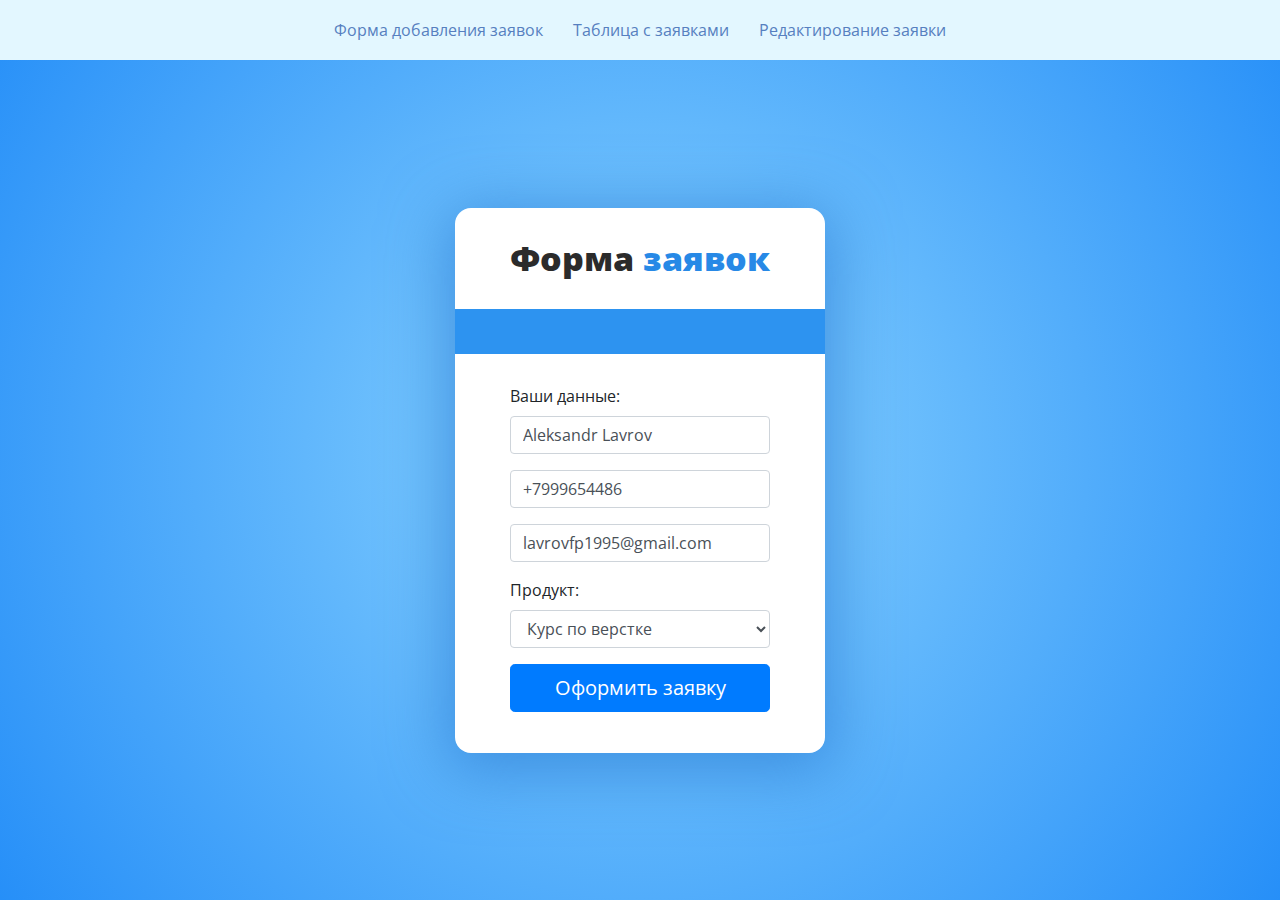
<file: index.html>
<!DOCTYPE html>
<html lang="ru">

<head>
	<meta charset="UTF-8">
	<title>01 - Форма</title>
	<link rel="stylesheet" href="css/bootstrap.min.css" />
	<link rel="stylesheet" href="css/main.css">
	<link href="https://fonts.googleapis.com/css?family=Open+Sans:400,600,700,800&amp;subset=cyrillic-ext" rel="stylesheet">
</head>

<body class="with-nav radial-bg flex-center">

	<!-- Навигация по проекту -->
	<nav class="project-nav">
		<div class="project-nav__links-wrapper">
			<a href="index.html">Форма добавления заявок</a>
			<a href="table.html">Таблица с заявками</a>
			<a href="edit.html">Редактирование заявки</a>
		</div>
	</nav>

	<!-- white-plate -->
	<div class="white-plate white-plate--payment">
		<div class="container-fluid">

			<!-- header -->
			<div class="white-plate__header text-center">
				<p class="white-plate__logo">
					<span>Форма</span> заявок
				</p>
			</div>
			<!-- // header -->

			<div class="white-plate__line-between white-plate__line-between--main"></div>

			<form id="form" method="POST" action="">
				<label>Ваши данные:</label>
				<div class="form-group">
					<input id="name" type="text" name="name" autocomplete="on" class="form-control" placeholder="Имя и Фамилия" required>
				</div>
				<div class="form-group">
					<input id="phone" type="text" name="phone" autocomplete="on" class="form-control" placeholder="Телефон">
				</div>
				<div class="form-group">
					<input id="email" type="email" name="email" autocomplete="on" class="form-control" placeholder="Email" required>
				</div>
				<div class="form-group">
					<label for="exampleFormControlSelect1">Продукт:</label>
					<select id="product" name="product" class="form-control" id="exampleFormControlSelect1">
						<option value="course-html">Курс по верстке</option>
						<option value="course-js">Курс по JavaScript</option>
						<option value="course-vue">Курс по VUE JS</option>
						<option value="course-php">Курс по PHP</option>
						<option value="course-wordpress">Курс по WordPress</option>
					</select>
				</div>
				<div class="form-group">
					<button type="submit" class="btn btn-lg btn-primary btn-block">Оформить заявку</button>
				</div>
			</form>

		</div>
	</div>
	<!-- // white-plate -->

	<!-- Модель -->
	<script src="./js/model.js" type="module"></script>

	<!-- Форма -->
	<script src="./js/form/form.test-data.js" type="module"></script>
	<script src="./js/form/form.view.js" type="module"></script>
	<script src="./js/form/form.controller.js" type="module" ></script>
</body>
</html>
</file>
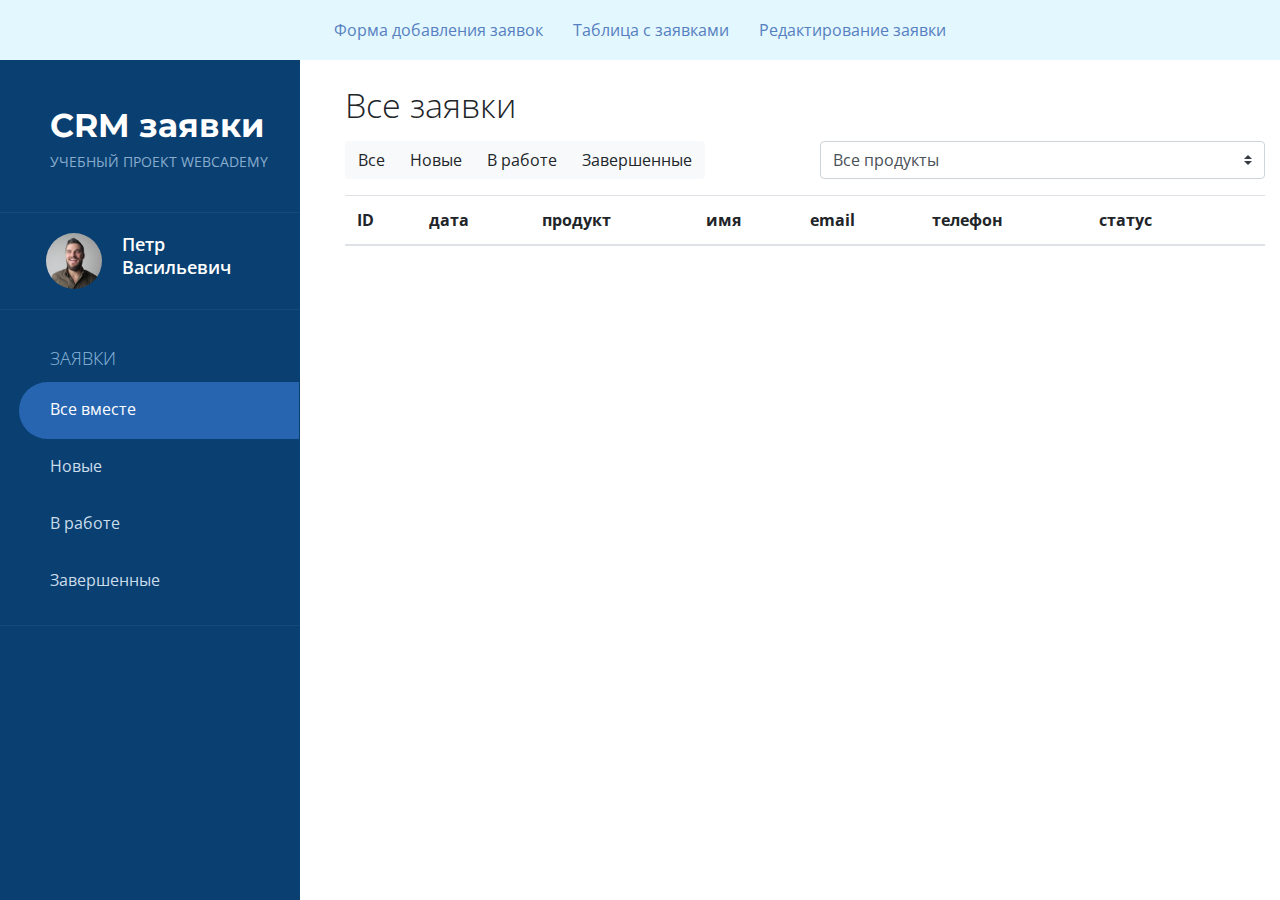
<file: table.html>
<!DOCTYPE html>
<html lang="ru">
	<head>
		<meta charset="UTF-8" />
		<title>02 - Таблица с заявками</title>
		<link rel="stylesheet" href="css/bootstrap.min.css" />
		<link rel="stylesheet" href="css/main.css" />
		<link
			href="https://fonts.googleapis.com/css?family=Open+Sans:300,400,600,700,800&amp;subset=cyrillic-ext"
			rel="stylesheet"
		/>
		<link
			href="https://fonts.googleapis.com/css?family=Montserrat:400,700&display=swap&subset=cyrillic-ext"
			rel="stylesheet"
		/>
	</head>

	<body class="with-nav body--dashboard">
		<!-- Навигация по проекту -->
		<nav class="project-nav">
			<div class="project-nav__links-wrapper">
				<a href="index.html">Форма добавления заявок</a>
				<a href="table.html">Таблица с заявками</a>
				<a href="edit.html">Редактирование заявки</a>
			</div>
		</nav>

		<!-- left-panel -->
		<div class="left-panel blue-skin">
			<!-- Logo -->
			<div class="left-panel__logo">
				<div class="left-panel__logo-title">CRM заявки</div>
				<div class="left-panel__logo-subtitle">учебный проект webcademy</div>
			</div>
			<!-- // Logo -->
			<!-- User -->
			<div class="left-panel__user clearfix">
				<div class="left-panel__user-photo">
					<img src="img/avatars/avatar-128.jpg" alt="Avatar" />
				</div>
				<div class="left-panel__user-name">Петр <br />Васильевич</div>
			</div>
			<!-- // User -->
			<!-- Navigation 1 -->
			<div class="left-panel__navigation">
				<div class="left-panel__navigation-title">Заявки</div>
				<ul>
					<li><a data-value="all" data-role="left-status" href="#" class="active">Все вместе</a></li>
					<li><a data-value="new" data-role="left-status" href="#" >Новые<div class="badge" id="badge-new">12</div></a></li>
					<li><a data-value="inwork" data-role="left-status" href="#">В работе</a></li>
					<li><a data-value="complete" data-role="left-status" href="#">Завершенные</a></li>
				</ul>
			</div>
			<!-- // Navigation 1 -->

		</div>
		<!-- // left-panel -->

		<!-- main-wrapper -->
		<div class="main-wrapper">
			<div class="container-fluid">
				<div class="admin-heading-1">Все заявки</div>

				<form action="">
					<!-- <div class="form-row"> -->
					<div class="row mb-3 justify-content-start">
						<!-- Col -->
						<div class="col">
							<div id="topStatusBar" class="btn-group" role="group" aria-label="...">
								<a href="#" class="btn btn-light" data-value="all">Все</a>
								<a href="#" class="btn btn-light" data-value="new">Новые</a>
								<a href="#" class="btn btn-light" data-value="inwork">В работе</a>
								<a href="#" class="btn btn-light" data-value="complete">Завершенные</a>
							</div>
						</div>
						<!-- // Col -->
						<!-- Col -->
						<div class="col">
							<select class="custom-select" id="productSelect">
								<option value="all" selected>Все продукты</option>
								<option value="course-html">Курс по верстке</option>
								<option value="course-js">Курс по JavaScript</option>
								<option value="course-vue">Курс по VUE JS</option>
								<option value="course-php">Курс по PHP</option>
								<option value="course-wordpress">Курс по WordPress</option>
							</select>
						</div>
						<!-- // Col -->
					</div>
				</form>

				<table class="table fs-14">
					<thead>
						<tr>
							<th>ID</th>
							<th>дата</th>
							<th>продукт</th>
							<th>имя</th>
							<th>email</th>
							<th>телефон</th>
							<th>статус</th>
							<th></th>
						</tr>
					</thead>
					<tbody id="tbody">
						<!-- <tr>
							<th scope="row">1</th>
							<td>01.04.2020</td>
							<td>Курс по верстке</td>
							<td>Петр Сергеевич</td>
							<td>info@inbox.ru</td>
							<td>+7 (909) 77-55-777</td>
							<td>
								<div class="badge badge-pill badge-danger">Новый</div>
							</td>
							<td>
								<a href="edit.html">Редактировать</a>
							</td>
						</tr> -->
						<!-- <tr>
							<th scope="row">2</th>
							<td>01.04.2020</td>
							<td>Курс по верстке</td>
							<td>Василий Петрович</td>
							<td>info@gmail.ru</td>
							<td>+7 (909) 77-55-777</td>
							<td>
								<div class="badge badge-pill badge-warning">В работе</div>
							</td>
							<td>
								<a href="edit.html">Редактировать</a>
							</td>
						</tr> -->
						<!-- <tr>
							<th scope="row">1</th>
							<td>01.04.2020</td>
							<td>Курс по верстке</td>
							<td>Николай Владимирович</td>
							<td>info@mail.ru</td>
							<td>+7 (909) 77-55-777</td>
							<td>
								<div class="badge badge-pill badge-success">Завершенный</div>
							</td>
							<td>
								<a href="edit.html">Редактировать</a>
							</td>
						</tr> -->
					</tbody>
				</table>
			</div>
		</div>
		<!-- // main-wrapper -->

		<!-- Модель -->
		<script src="./js/model.js" type="module"></script>

		<!-- Таблица -->
		<script src="./js/table/table.view.js" type="module"></script>
		<script src="./js/table/table.controller.js" type="module"></script>

	</body>
</html>
</file>
<file: css/main.css>
* {
	box-sizing: border-box;
}
html {
	height: 100%;
}
body {
	height: 100%;
	margin: 0;
	padding: 0;
	background: #fff;
	font-family: 'Open Sans', sans-serif;
}
.radial-bg {
	background: #2d77bb;
	background: radial-gradient(circle, #8dd5ff 0%, #268ff8 100%);
}
.flex-center {
	display: -webkit-box;
	display: flex;
	-webkit-box-align: center;
	align-items: center;
	-webkit-box-pack: center;
	justify-content: center;
}
.white-plate {
	background-color: #fff;
	border-radius: 16px;
	max-width: 1200px;
	margin-left: auto;
	margin-right: auto;
	padding-left: 40px;
	padding-right: 40px;
	padding-bottom: 55px;
	box-shadow: 0px 10px 62px 10px #133b9a;
}
.white-plate.white-plate--payment {
	max-width: 400px;
	padding-bottom: 25px;
	box-shadow: 0px 10px 62px 10px rgba(47, 128, 214, 0.71);
}
.white-plate__header {
	padding-top: 25px;
	padding-bottom: 25px;
}
.white-plate__logo {
	font-weight: 800;
	font-size: 34px;
	color: #2789e6;
	transition: 0.2s ease-in;
	margin: 0;
}
.white-plate__logo span {
	color: #2b2b2b;
}
@media (max-width: 576px) {
	.white-plate__logo {
		display: block;
		text-align: center;
	}
}
.white-plate__line-between {
	background-color: #2d93f0;
	height: 60px;
	margin-left: -55px;
	margin-right: -55px;
	margin-bottom: 40px;
}
.white-plate__line-between--main {
	background-color: #2d93f0;
	height: 45px;
	margin-bottom: 30px;
}
.body--dashboard {
	padding-left: 330px;
}
.left-panel {
	background-color: #094071;
	width: 300px;
	height: 100%;
	left: 0;
	top: 0;
	bottom: 0;
	color: #fff;
	position: fixed;
	z-index: 1;
}
.left-panel__logo {
	padding-top: 41px;
	padding-left: 50px;
	padding-bottom: 40px;
	border-bottom: 1px solid #14497a;
}
.left-panel__logo-title {
	font-family: 'Montserrat', sans-serif;
	color: #fff;
	font-size: 33px;
	font-weight: 700;
}
.left-panel__logo-subtitle {
	color: #8aacce;
	font-size: 14px;
	font-weight: 400;
	text-transform: uppercase;
}
.left-panel__user {
	padding-left: 46px;
	padding-right: 30px;
	padding-top: 20px;
	padding-bottom: 20px;
	border-bottom: 1px solid #14497a;
}
.left-panel__user-photo {
	width: 56px;
	height: 56px;
	border-radius: 80px;
	float: left;
	overflow: hidden;
}
.left-panel__user-photo img {
	max-width: 100%;
	height: auto;
}
.left-panel__user-name {
	font-size: 18px;
	line-height: 1.3;
	font-weight: 600;
	margin-left: 76px;
}
.left-panel__navigation {
	color: #cbdceb;
	font-size: 16px;
	padding-left: 50px;
	padding-top: 35px;
	padding-bottom: 15px;
	border-bottom: 1px solid #14497a;
}
.left-panel__navigation--no-line {
	border-bottom: none;
}
.left-panel__navigation-title {
	font-size: 18px;
	color: #8eb6da;
	font-weight: 200;
	margin-bottom: 10px;
	text-transform: uppercase;
}
.left-panel__navigation ul {
	margin: 0;
	padding: 0;
	list-style-type: none;
}
.left-panel__navigation ul li {
	margin: 0;
	padding: 0;
	margin-bottom: 0px;
}
.left-panel__navigation a {
	color: #cbdceb;
	display: block;
	width: 280px;
	position: relative;
	z-index: 2;
	transition: 250ms all ease-in;
	margin-left: -31px;
	padding-left: 31px;
	padding-top: 15px;
	padding-bottom: 18px;
	background-color: #094071;
	border-radius: 80px 0px 0px 80px;
	transition: 100ms all ease-out;
}
.left-panel__navigation a:hover,
.left-panel__navigation a.active {
	text-decoration: none;
	background-color: #2865b1;
	color: #fff;
}
.left-panel__navigation .badge {
	background-color: #2865b1;
	color: #fff;
	border-radius: 32px;
	padding: 6px 10px 5px;
	line-height: 1;
	font-size: 14px;
}
.left-panel__navigation .badge:first-child {
	margin-left: 5px;
}
.main-wrapper {
	margin-left: 0px;
	padding-top: 0px;
	padding-bottom: 20px;
}
.form-wrapper {
	max-width: 1200px;
	margin-left: auto;
	margin-right: auto;
}
.admin-heading-1 {
	font-size: 34px;
	font-weight: 200;
	margin: 20px 0 10px;
}
.badge {
	padding: 6px 10px 5px;
	font-size: 14px;
}
.mt-0 {
	margin-top: 0;
}
.mt-5 {
	margin-top: 5px;
}
.mt-10 {
	margin-top: 10px;
}
.mt-15 {
	margin-top: 15px;
}
.mt-20 {
	margin-top: 20px;
}
.mt-25 {
	margin-top: 25px;
}
.mt-30 {
	margin-top: 30px !important;
}
.mt-35 {
	margin-top: 35px;
}
.mt-40 {
	margin-top: 40px;
}
.mt-45 {
	margin-top: 45px;
}
.mt-50 {
	margin-top: 50px;
}
.mt-55 {
	margin-top: 55px;
}
.mt-60 {
	margin-top: 60px;
}
.mt-65 {
	margin-top: 65px;
}
.mt-70 {
	margin-top: 70px;
}
.mt-75 {
	margin-top: 75px;
}
.mt-80 {
	margin-top: 80px;
}
.mt-85 {
	margin-top: 85px;
}
.mt-90 {
	margin-top: 90px;
}
.mt-95 {
	margin-top: 95px;
}
.mt-100 {
	margin-top: 100px;
}
.mb-0 {
	margin-bottom: 0;
}
.mb-5 {
	margin-bottom: 5px;
}
.mb-10 {
	margin-bottom: 10px;
}
.mb-15 {
	margin-bottom: 15px !important;
}
.mb-20 {
	margin-bottom: 20px;
}
.mb-25 {
	margin-bottom: 25px;
}
.mb-30 {
	margin-bottom: 30px;
}
.mb-35 {
	margin-bottom: 35px;
}
.mb-40 {
	margin-bottom: 40px;
}
.mb-45 {
	margin-bottom: 45px;
}
.mb-50 {
	margin-bottom: 50px;
}
.mb-55 {
	margin-bottom: 55px;
}
.mb-60 {
	margin-bottom: 60px;
}
.mb-65 {
	margin-bottom: 65px;
}
.mb-70 {
	margin-bottom: 70px;
}
.mb-75 {
	margin-bottom: 75px;
}
.mb-80 {
	margin-bottom: 80px;
}
.mb-85 {
	margin-bottom: 85px;
}
.mb-90 {
	margin-bottom: 90px;
}
.mb-95 {
	margin-bottom: 95px;
}
.mb-100 {
	margin-bottom: 100px;
}
.mb-120 {
	margin-bottom: 120px;
}
.ml-0 {
	margin-left: 0;
}
.ml-5 {
	margin-left: 5px;
}
.ml-10 {
	margin-left: 10px;
}
.ml-15 {
	margin-left: 15px;
}
.ml-20 {
	margin-left: 20px;
}
.ml-25 {
	margin-left: 25px;
}
.ml-30 {
	margin-left: 30px;
}
.ml-35 {
	margin-left: 35px;
}
.ml-40 {
	margin-left: 40px;
}
.ml-45 {
	margin-left: 45px;
}
.ml-50 {
	margin-left: 50px;
}
.ml-55 {
	margin-left: 55px;
}
.ml-60 {
	margin-left: 60px;
}
.ml-65 {
	margin-left: 65px;
}
.ml-70 {
	margin-left: 70px;
}
.ml-75 {
	margin-left: 75px;
}
.ml-80 {
	margin-left: 80px;
}
.ml-85 {
	margin-left: 85px;
}
.ml-90 {
	margin-left: 90px;
}
.ml-95 {
	margin-left: 95px;
}
.ml-100 {
	margin-left: 100px;
}
.mr-0 {
	margin-right: 0;
}
.mr-5 {
	margin-right: 5px;
}
.mr-10 {
	margin-right: 10px;
}
.mr-15 {
	margin-right: 15px;
}
.mr-20 {
	margin-right: 20px;
}
.mr-25 {
	margin-right: 25px;
}
.mr-30 {
	margin-right: 30px;
}
.mr-35 {
	margin-right: 35px;
}
.mr-40 {
	margin-right: 40px;
}
.mr-45 {
	margin-right: 45px;
}
.mr-50 {
	margin-right: 50px;
}
.mr-55 {
	margin-right: 55px;
}
.mr-60 {
	margin-right: 60px;
}
.mr-65 {
	margin-right: 65px;
}
.mr-70 {
	margin-right: 70px;
}
.mr-75 {
	margin-right: 75px;
}
.mr-80 {
	margin-right: 80px;
}
.mr-85 {
	margin-right: 85px;
}
.mr-90 {
	margin-right: 90px;
}
.mr-95 {
	margin-right: 95px;
}
.mr-100 {
	margin-right: 100px;
}
.no-margins {
	margin: 0;
}
.pt-0 {
	padding-top: 0;
}
.pt-5 {
	padding-top: 5px;
}
.pt-10 {
	padding-top: 10px;
}
.pt-15 {
	padding-top: 15px;
}
.pt-20 {
	padding-top: 20px;
}
.pt-25 {
	padding-top: 25px;
}
.pt-30 {
	padding-top: 30px;
}
.pt-35 {
	padding-top: 35px;
}
.pt-40 {
	padding-top: 40px;
}
.pt-45 {
	padding-top: 45px;
}
.pt-50 {
	padding-top: 50px;
}
.pt-55 {
	padding-top: 55px;
}
.pt-60 {
	padding-top: 60px;
}
.pt-65 {
	padding-top: 65px;
}
.pt-70 {
	padding-top: 70px;
}
.pt-75 {
	padding-top: 75px;
}
.pt-80 {
	padding-top: 80px;
}
.pt-85 {
	padding-top: 85px;
}
.pt-90 {
	padding-top: 90px;
}
.pt-95 {
	padding-top: 95px;
}
.pt-100 {
	padding-top: 100px;
}
.pb-0 {
	padding-bottom: 0;
}
.pb-5 {
	padding-bottom: 5px;
}
.pb-10 {
	padding-bottom: 10px;
}
.pb-15 {
	padding-bottom: 15px;
}
.pb-20 {
	padding-bottom: 20px;
}
.pb-25 {
	padding-bottom: 25px;
}
.pb-30 {
	padding-bottom: 30px;
}
.pb-35 {
	padding-bottom: 35px;
}
.pb-40 {
	padding-bottom: 40px;
}
.pb-45 {
	padding-bottom: 45px;
}
.pb-50 {
	padding-bottom: 50px;
}
.pb-55 {
	padding-bottom: 55px;
}
.pb-60 {
	padding-bottom: 60px;
}
.pb-65 {
	padding-bottom: 65px;
}
.pb-70 {
	padding-bottom: 70px;
}
.pb-75 {
	padding-bottom: 75px;
}
.pb-80 {
	padding-bottom: 80px;
}
.pb-85 {
	padding-bottom: 85px;
}
.pb-90 {
	padding-bottom: 90px;
}
.pb-95 {
	padding-bottom: 95px;
}
.pb-100 {
	padding-bottom: 100px;
}
.pb-100 {
	padding-bottom: 100px;
}
.pb-120 {
	padding-bottom: 120px;
}
.pl-0 {
	padding-left: 0;
}
.pl-5 {
	padding-left: 5px;
}
.pl-10 {
	padding-left: 10px;
}
.pl-15 {
	padding-left: 15px;
}
.pl-20 {
	padding-left: 20px;
}
.pl-25 {
	padding-left: 25px;
}
.pl-30 {
	padding-left: 30px;
}
.pl-35 {
	padding-left: 35px;
}
.pl-40 {
	padding-left: 40px;
}
.pl-45 {
	padding-left: 45px;
}
.pl-50 {
	padding-left: 50px;
}
.pl-55 {
	padding-left: 55px;
}
.pl-60 {
	padding-left: 60px;
}
.pl-65 {
	padding-left: 65px;
}
.pl-70 {
	padding-left: 70px;
}
.pl-75 {
	padding-left: 75px;
}
.pl-80 {
	padding-left: 80px;
}
.pl-85 {
	padding-left: 85px;
}
.pl-90 {
	padding-left: 90px;
}
.pl-95 {
	padding-left: 95px;
}
.pl-100 {
	padding-left: 100px;
}
.pr-0 {
	padding-right: 0;
}
.pr-5 {
	padding-right: 5px;
}
.pr-10 {
	padding-right: 10px;
}
.pr-15 {
	padding-right: 15px;
}
.pr-20 {
	padding-right: 20px;
}
.pr-25 {
	padding-right: 25px;
}
.pr-30 {
	padding-right: 30px;
}
.pr-35 {
	padding-right: 35px;
}
.pr-40 {
	padding-right: 40px;
}
.pr-45 {
	padding-right: 45px;
}
.pr-50 {
	padding-right: 50px;
}
.pr-55 {
	padding-right: 55px;
}
.pr-60 {
	padding-right: 60px;
}
.pr-65 {
	padding-right: 65px;
}
.pr-70 {
	padding-right: 70px;
}
.pr-75 {
	padding-right: 75px;
}
.pr-80 {
	padding-right: 80px;
}
.pr-85 {
	padding-right: 85px;
}
.pr-90 {
	padding-right: 90px;
}
.pr-95 {
	padding-right: 95px;
}
.pr-100 {
	padding-right: 100px;
}
.no-paddings {
	padding: 0;
}
/* Floats */
.float-right {
	float: right;
}
.float-left {
	float: left;
}
.clearfix::after,
.clearfix::before {
	content: '';
	display: table;
	clear: both;
}
/* Text align */
.text-center {
	text-align: center;
}
.text-left {
	text-align: left;
}
.text-right {
	text-align: right;
}
.text-justify {
	text-align: justify;
}
/* Font weight */
.light {
	font-weight: 300;
}
.normal {
	font-weight: 400;
}
.strong {
	font-weight: 700;
}

.project-nav {
	display: block;
	position: absolute;
	top: 0;
	left: 0;
	right: 0;
	height: 60px;
	z-index: 999;

	background-color: #e3f7ff;
	color: #fff;
}

.project-nav__links-wrapper {
	display: flex;
	justify-content: center;
	column-gap: 30px;
	align-items: center;
	height: 100%;
}

.project-nav a {
	color: rgb(86, 127, 192);
}

body.with-nav {
	padding-top: 60px;
}


body.with-nav .left-panel {
	top: 60px;
	bottom: 0px;
	height: auto;
	overflow-x: hidden;
	overflow-y: auto;
}

.badge{
	padding: 10px;

}

.badge-new{
	background-color: #230ac9;
	color: #fff;
}

.badge-inwork{
	background-color: #d0d404;
	color: #000;
}

.badge-success{
	background-color: #1fbf1f;
	color: #fff;
}

.none{
	display: none !important;
}
</file>
